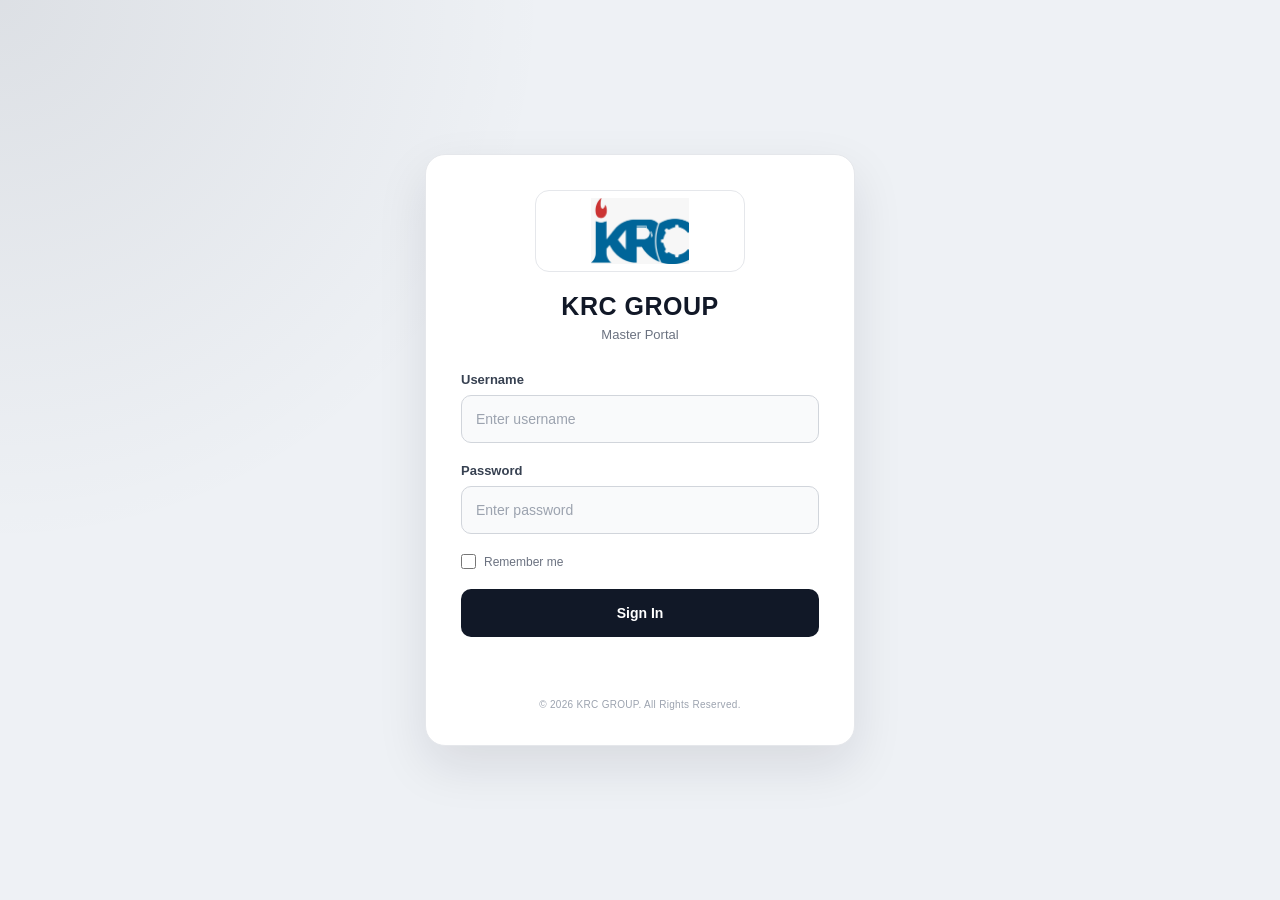
<file: index.html>
<!DOCTYPE html>
<html lang="en">

<head>

    <meta charset="UTF-8">

    <meta
        name="viewport"
        content="width=device-width, initial-scale=1.0"
    >

    <title>KRC GROUP | Login</title>

    <link
        rel="stylesheet"
        href="src/style.css"
    >

</head>

<body>

    <div class="login-page">

        <div class="login-card">

            <!-- KRC LOGO -->
            <div class="login-logo">

                <img
                    src="assets/krc-logo.jpeg"
                    alt="KRC GROUP Logo"
                >

            </div>

            <!-- LOGIN HEADER -->
            <div class="login-header">

                <h1>KRC GROUP</h1>

                <p>Master Portal</p>

            </div>

            <!-- LOGIN FORM -->
            <form id="loginForm">

                <div class="input-group">

                    <label for="username">
                        Username
                    </label>

                    <input
                        type="text"
                        id="username"
                        placeholder="Enter username"
                        autocomplete="username"
                        required
                    >

                </div>


                <div class="input-group">

                    <label for="password">
                        Password
                    </label>

                    <input
                        type="password"
                        id="password"
                        placeholder="Enter password"
                        autocomplete="current-password"
                        required
                    >

                </div>


                <div class="login-options">

                    <label class="remember-option">

                        <input
                            type="checkbox"
                            id="rememberMe"
                        >

                        <span>
                            Remember me
                        </span>

                    </label>

                </div>


                <button
                    type="submit"
                    class="login-button"
                >
                    Sign In
                </button>


                <div
                    id="message"
                    class="login-message"
                ></div>

            </form>


            <!-- FOOTER -->
            <div class="login-footer">

                <p>
                    © 2026 KRC GROUP. All Rights Reserved.
                </p>

            </div>

        </div>

    </div>


    <script src="src/script.js"></script>

</body>

</html>
</file>
<file: src/style.css>
/* =========================================
   KRC GROUP MASTER PORTAL
   PROFESSIONAL LOGIN
========================================= */

* {
    margin: 0;
    padding: 0;
    box-sizing: border-box;
}

body {
    font-family: Arial, Helvetica, sans-serif;
    background: #eef1f5;
    color: #111827;
}


/* =========================================
   LOGIN PAGE
========================================= */

.login-page {
    min-height: 100vh;

    display: flex;
    align-items: center;
    justify-content: center;

    padding: 25px;

    background:
        radial-gradient(
            circle at top left,
            rgba(17, 24, 39, 0.08),
            transparent 35%
        ),
        #eef1f5;
}


/* =========================================
   LOGIN CARD
========================================= */

.login-card {
    width: 100%;
    max-width: 430px;

    background: #ffffff;

    border: 1px solid #e5e7eb;

    border-radius: 20px;

    padding: 35px;

    box-shadow:
        0 20px 50px rgba(17, 24, 39, 0.10);

    text-align: center;
}


/* =========================================
   LOGO
========================================= */

.login-logo {
    width: 210px;
    height: 82px;

    margin: 0 auto 20px;

    padding: 7px;

    background: #ffffff;

    border: 1px solid #e5e7eb;

    border-radius: 14px;

    display: flex;
    align-items: center;
    justify-content: center;

    overflow: hidden;
}

.login-logo img {
    width: 100%;
    height: 100%;

    object-fit: contain;

    display: block;
}


/* =========================================
   HEADER
========================================= */

.login-header {
    text-align: center;
}

.login-header h1 {
    font-size: 25px;
    font-weight: 800;

    color: #111827;

    letter-spacing: 0.5px;
}

.login-header p {
    margin-top: 6px;

    font-size: 13px;

    color: #6b7280;
}


/* =========================================
   FORM
========================================= */

#loginForm {
    margin-top: 30px;

    text-align: left;
}


/* =========================================
   INPUT GROUP
========================================= */

.input-group {
    margin-bottom: 20px;
}

.input-group label {
    display: block;

    margin-bottom: 8px;

    font-size: 13px;

    font-weight: 700;

    color: #374151;
}

.input-group input {
    width: 100%;

    height: 48px;

    padding: 0 14px;

    border: 1px solid #d1d5db;

    border-radius: 10px;

    background: #f9fafb;

    color: #111827;

    font-size: 14px;

    outline: none;

    transition: all 0.2s ease;
}

.input-group input:focus {
    background: #ffffff;

    border-color: #111827;

    box-shadow:
        0 0 0 3px rgba(17, 24, 39, 0.08);
}

.input-group input::placeholder {
    color: #9ca3af;
}


/* =========================================
   REMEMBER ME
========================================= */

.login-options {
    margin-bottom: 20px;
}

.remember-option {
    display: flex;

    align-items: center;

    gap: 8px;

    color: #6b7280;

    font-size: 12px;

    cursor: pointer;
}

.remember-option input {
    width: 15px;
    height: 15px;

    accent-color: #111827;

    cursor: pointer;
}


/* =========================================
   LOGIN BUTTON
========================================= */

.login-button {
    width: 100%;

    height: 48px;

    border: none;

    border-radius: 10px;

    background: #111827;

    color: #ffffff;

    font-size: 14px;

    font-weight: 700;

    cursor: pointer;

    transition: all 0.2s ease;
}

.login-button:hover {
    background: #374151;

    transform: translateY(-1px);

    box-shadow:
        0 8px 18px rgba(17, 24, 39, 0.16);
}

.login-button:active {
    transform: translateY(0);
}


/* =========================================
   LOGIN MESSAGE
========================================= */

.login-message {
    min-height: 20px;

    margin-top: 14px;

    text-align: center;

    font-size: 12px;

    font-weight: 600;
}


/* =========================================
   FOOTER
========================================= */

.login-footer {
    display: flex;

    justify-content: center;

    align-items: center;

    gap: 7px;

    margin-top: 28px;

    color: #9ca3af;

    font-size: 10px;

    letter-spacing: 0.3px;
}

.login-footer p {
    margin: 0;
}


/* =========================================
   MOBILE
========================================= */

@media (max-width: 500px) {

    .login-page {
        padding: 15px;
    }

    .login-card {
        padding: 28px 22px;

        border-radius: 16px;
    }

    .login-logo {
        width: 190px;
        height: 75px;
    }

    .login-header h1 {
        font-size: 22px;
    }
}
</file>
<file: src/dashboard.css>
/* =========================================================
   KRC GROUP
   MASTER PORTAL DASHBOARD
   PROFESSIONAL UI
========================================================= */


/* =========================================================
   RESET
========================================================= */

* {
    margin: 0;
    padding: 0;
    box-sizing: border-box;
}


html {
    scroll-behavior: smooth;
}


body {
    font-family:
        Arial,
        Helvetica,
        sans-serif;

    background: #f4f7fb;

    color: #1f2937;

    min-height: 100vh;
}


a {
    text-decoration: none;
    color: inherit;
}


button,
input {
    font-family: inherit;
}



/* =========================================================
   DASHBOARD CONTAINER
========================================================= */

.dashboard-container {
    display: flex;

    min-height: 100vh;

    width: 100%;
}



/* =========================================================
   SIDEBAR
========================================================= */

.sidebar {
    position: fixed;

    left: 0;
    top: 0;
    bottom: 0;

    width: 270px;

    height: 100vh;

    min-height: 0;

    display: flex;
    flex-direction: column;

    background:
        linear-gradient(
            180deg,
            #0b1220 0%,
            #111827 50%,
            #0f172a 100%
        );

    color: #ffffff;

    z-index: 1000;

    overflow-y: auto;
    overflow-x: hidden;

    border-right: 1px solid #1f2937;

    box-shadow:
        8px 0 30px
        rgba(15, 23, 42, 0.08);

    scrollbar-width: thin;
    scrollbar-color:
        #475569
        #111827;
}



/* =========================================================
   SIDEBAR SCROLLBAR
========================================================= */

.sidebar::-webkit-scrollbar {
    width: 6px;
}


.sidebar::-webkit-scrollbar-track {
    background: #111827;
}


.sidebar::-webkit-scrollbar-thumb {
    background: #475569;

    border-radius: 10px;
}


.sidebar::-webkit-scrollbar-thumb:hover {
    background: #64748b;
}



/* =========================================================
   SIDEBAR LOGO SECTION
========================================================= */

.logo-section {
    display: flex;

    align-items: center;

    gap: 13px;

    padding:
        20px
        18px;

    min-height: 88px;

    border-bottom:
        1px solid
        rgba(255, 255, 255, 0.08);

    background:
        rgba(255, 255, 255, 0.02);

    flex-shrink: 0;
}



/* =========================================================
   SIDEBAR LOGO IMAGE
========================================================= */

.sidebar-logo {
    width: 52px;
    height: 52px;

    flex-shrink: 0;

    display: flex;

    align-items: center;
    justify-content: center;

    background: #ffffff;

    border-radius: 12px;

    overflow: hidden;

    box-shadow:
        0 5px 15px
        rgba(0, 0, 0, 0.20);
}


.sidebar-logo img {
    width: 100%;
    height: 100%;

    display: block;

    object-fit: contain;

    padding: 4px;
}



/* =========================================================
   SIDEBAR BRAND
========================================================= */

.sidebar-brand {
    min-width: 0;
}


.sidebar-brand h2 {
    color: #ffffff;

    font-size: 17px;

    line-height: 1.2;

    font-weight: 800;

    letter-spacing: 0.4px;

    white-space: nowrap;
}


.sidebar-brand p {
    margin-top: 5px;

    color: #94a3b8;

    font-size: 11px;

    font-weight: 500;

    white-space: nowrap;
}



/* =========================================================
   SIDEBAR NAV
========================================================= */

.sidebar-nav {
    flex: 0 0 auto;

    padding:
        18px
        12px
        10px;
}



/* =========================================================
   NAV CATEGORY
========================================================= */

.nav-category {
    padding:
        19px
        12px
        8px;

    color: #64748b;

    font-size: 10px;

    font-weight: 800;

    letter-spacing: 1.2px;

    line-height: 1.2;
}



/* =========================================================
   SIDEBAR LINKS
========================================================= */

.sidebar-nav > a,
.bottom-menu > a {
    display: flex;

    align-items: center;

    gap: 12px;

    width: 100%;

    min-height: 44px;

    padding:
        10px
        12px;

    margin-bottom: 5px;

    border-radius: 10px;

    color: #cbd5e1;

    font-size: 13px;

    font-weight: 600;

    transition:
        background 0.2s ease,
        color 0.2s ease,
        transform 0.2s ease,
        box-shadow 0.2s ease;
}



/* =========================================================
   NAV ICON
========================================================= */

.nav-icon {
    width: 25px;

    min-width: 25px;

    display: inline-flex;

    align-items: center;
    justify-content: center;

    font-size: 17px;

    line-height: 1;
}


.nav-text {
    flex: 1;

    min-width: 0;

    white-space: nowrap;

    overflow: hidden;

    text-overflow: ellipsis;
}



/* =========================================================
   NAV HOVER
========================================================= */

.sidebar-nav > a:hover,
.bottom-menu > a:hover {
    color: #ffffff;

    background:
        rgba(255, 255, 255, 0.08);

    transform:
        translateX(3px);
}



/* =========================================================
   ACTIVE NAV
========================================================= */

.sidebar-nav > a.active {
    color: #0f172a;

    background: #ffffff;

    font-weight: 700;

    box-shadow:
        0 5px 15px
        rgba(0, 0, 0, 0.12);
}


.sidebar-nav > a.active:hover {
    color: #0f172a;

    background: #ffffff;

    transform: none;
}



/* =========================================================
   BOTTOM MENU
========================================================= */

.bottom-menu {
    margin-top: auto;

    flex-shrink: 0;

    padding:
        14px
        12px
        20px;

    border-top:
        1px solid
        rgba(255, 255, 255, 0.08);

    background:
        rgba(15, 23, 42, 0.65);
}


.bottom-menu > a:last-child {
    margin-bottom: 0;
}



/* =========================================================
   MAIN CONTENT
========================================================= */

.main-content {
    width:
        calc(100% - 270px);

    margin-left: 270px;

    min-height: 100vh;

    background: #f4f7fb;
}



/* =========================================================
   TOPBAR
========================================================= */

.topbar {
    position: sticky;

    top: 0;

    z-index: 500;

    min-height: 82px;

    display: flex;

    align-items: center;

    justify-content: space-between;

    gap: 25px;

    padding:
        16px
        34px;

    background:
        rgba(255, 255, 255, 0.96);

    border-bottom:
        1px solid
        #e5e7eb;

    box-shadow:
        0 2px 12px
        rgba(15, 23, 42, 0.04);

    backdrop-filter: blur(8px);
}



/* =========================================================
   TOPBAR LEFT
========================================================= */

.topbar-left h1 {
    color: #111827;

    font-size: 24px;

    line-height: 1.2;

    font-weight: 800;
}


.topbar-left p {
    margin-top: 5px;

    color: #64748b;

    font-size: 12px;

    font-weight: 500;
}



/* =========================================================
   PROFILE
========================================================= */

.admin-profile {
    display: flex;

    align-items: center;

    gap: 11px;

    padding:
        7px
        10px
        7px
        7px;

    border:
        1px solid
        #e5e7eb;

    border-radius: 12px;

    background: #ffffff;
}


.profile-icon {
    width: 38px;
    height: 38px;

    display: flex;

    align-items: center;
    justify-content: center;

    border-radius: 10px;

    background: #111827;

    color: #ffffff;

    font-size: 17px;
}


.profile-details {
    min-width: 85px;
}


.profile-details strong {
    display: block;

    color: #111827;

    font-size: 13px;

    font-weight: 700;

    line-height: 1.2;
}


.profile-details span {
    display: block;

    margin-top: 3px;

    color: #64748b;

    font-size: 10px;

    font-weight: 600;
}



/* =========================================================
   PAGE CONTENT
========================================================= */

.content {
    width: 100%;

    padding:
        30px
        34px
        40px;
}



/* =========================================================
   WELCOME CARD
========================================================= */

.welcome-card {
    position: relative;

    display: flex;

    align-items: center;

    justify-content: space-between;

    gap: 25px;

    min-height: 170px;

    padding:
        30px
        34px;

    margin-bottom: 25px;

    overflow: hidden;

    border-radius: 18px;

    color: #ffffff;

    background:
        linear-gradient(
            135deg,
            #0f172a 0%,
            #1e293b 55%,
            #334155 100%
        );

    box-shadow:
        0 12px 30px
        rgba(15, 23, 42, 0.14);
}


.welcome-card::after {
    content: "";

    position: absolute;

    width: 220px;
    height: 220px;

    right: -80px;
    top: -90px;

    border-radius: 50%;

    background:
        rgba(255, 255, 255, 0.06);
}


.welcome-content {
    position: relative;

    z-index: 2;
}


.welcome-label {
    display: inline-block;

    margin-bottom: 10px;

    color: #cbd5e1;

    font-size: 10px;

    font-weight: 800;

    letter-spacing: 1.5px;
}


.welcome-card h2 {
    font-size: 27px;

    line-height: 1.2;

    font-weight: 800;

    margin-bottom: 9px;
}


.welcome-card p {
    color: #cbd5e1;

    font-size: 13px;

    line-height: 1.6;
}


.welcome-icon {
    position: relative;

    z-index: 2;

    width: 74px;
    height: 74px;

    flex-shrink: 0;

    display: flex;

    align-items: center;
    justify-content: center;

    border:
        1px solid
        rgba(255, 255, 255, 0.12);

    border-radius: 18px;

    background:
        rgba(255, 255, 255, 0.08);

    font-size: 31px;
}



/* =========================================================
   STATS
========================================================= */

.stats-grid {
    display: grid;

    grid-template-columns:
        repeat(3, minmax(0, 1fr));

    gap: 16px;

    margin-bottom: 34px;
}


.stat-card {
    display: flex;

    align-items: center;

    gap: 14px;

    min-height: 94px;

    padding:
        18px;

    background: #ffffff;

    border:
        1px solid
        #e5e7eb;

    border-radius: 14px;

    box-shadow:
        0 4px 14px
        rgba(15, 23, 42, 0.035);

    transition:
        transform 0.2s ease,
        box-shadow 0.2s ease;
}


.stat-card:hover {
    transform:
        translateY(-3px);

    box-shadow:
        0 10px 24px
        rgba(15, 23, 42, 0.08);
}


.stat-icon {
    width: 48px;
    height: 48px;

    flex-shrink: 0;

    display: flex;

    align-items: center;
    justify-content: center;

    border-radius: 12px;

    background: #f1f5f9;

    font-size: 21px;
}


.stat-info {
    display: flex;

    flex-direction: column;

    gap: 5px;
}


.stat-info span {
    color: #64748b;

    font-size: 11px;

    font-weight: 600;
}


.stat-info strong {
    color: #111827;

    font-size: 19px;

    line-height: 1;

    font-weight: 800;
}



/* =========================================================
   SECTION TITLE
========================================================= */

.section-title {
    margin:
        0
        0
        16px;

    color: #111827;

    font-size: 19px;

    line-height: 1.3;

    font-weight: 800;
}


.modules-grid + .section-title {
    margin-top: 34px;
}



/* =========================================================
   MODULE GRID
========================================================= */

.modules-grid {
    display: grid;

    grid-template-columns:
        repeat(2, minmax(0, 1fr));

    gap: 17px;

    margin-bottom: 5px;
}



/* =========================================================
   MODULE CARD
========================================================= */

.module-card {
    display: flex;

    align-items: flex-start;

    gap: 16px;

    min-width: 0;

    padding:
        20px;

    background: #ffffff;

    border:
        1px solid
        #e5e7eb;

    border-radius: 15px;

    box-shadow:
        0 4px 15px
        rgba(15, 23, 42, 0.035);

    transition:
        transform 0.2s ease,
        box-shadow 0.2s ease,
        border-color 0.2s ease;
}


.module-card:hover {
    transform:
        translateY(-3px);

    border-color: #d1d5db;

    box-shadow:
        0 12px 28px
        rgba(15, 23, 42, 0.08);
}



/* =========================================================
   MODULE ICON
========================================================= */

.module-icon {
    width: 52px;
    height: 52px;

    flex-shrink: 0;

    display: flex;

    align-items: center;
    justify-content: center;

    border-radius: 13px;

    background: #f1f5f9;

    font-size: 23px;
}



/* =========================================================
   MODULE CONTENT
========================================================= */

.module-content {
    flex: 1;

    min-width: 0;
}


.module-content h3 {
    color: #111827;

    font-size: 15px;

    line-height: 1.35;

    font-weight: 800;

    margin-bottom: 6px;
}


.module-content p {
    color: #64748b;

    font-size: 12px;

    line-height: 1.55;

    margin-bottom: 14px;
}



/* =========================================================
   MODULE BUTTON
========================================================= */

.module-button {
    display: inline-flex;

    align-items: center;

    justify-content: center;

    gap: 6px;

    min-width: 68px;

    padding:
        8px
        13px;

    border-radius: 8px;

    background: #111827;

    color: #ffffff;

    font-size: 11px;

    font-weight: 700;

    transition:
        background 0.2s ease,
        transform 0.2s ease;
}


.module-button span {
    font-size: 12px;
}


.module-button:hover {
    background: #334155;

    transform:
        translateY(-1px);
}



/* =========================================================
   FOOTER
========================================================= */

.footer {
    display: flex;

    align-items: center;

    justify-content: space-between;

    gap: 15px;

    margin-top: 38px;

    padding:
        20px
        0
        5px;

    border-top:
        1px solid
        #e5e7eb;

    color: #94a3b8;

    font-size: 11px;
}


.footer p {
    margin: 0;
}



/* =========================================================
   TABLET
========================================================= */

@media (max-width: 1100px) {

    .sidebar {
        width: 245px;
    }


    .main-content {
        width:
            calc(100% - 245px);

        margin-left: 245px;
    }


    .content {
        padding:
            27px
            25px
            35px;
    }


    .topbar {
        padding:
            15px
            25px;
    }


    .modules-grid {
        grid-template-columns: 1fr;
    }

}



/* =========================================================
   TABLET / SMALL LAPTOP
========================================================= */

@media (max-width: 850px) {

    .sidebar {
        width: 220px;
    }


    .main-content {
        width:
            calc(100% - 220px);

        margin-left: 220px;
    }


    .stats-grid {
        grid-template-columns:
            repeat(2, minmax(0, 1fr));
    }


    .sidebar-brand h2 {
        font-size: 15px;
    }


    .sidebar-brand p {
        font-size: 10px;
    }

}



/* =========================================================
   MOBILE
========================================================= */

@media (max-width: 650px) {

    .dashboard-container {
        display: block;
    }


    .sidebar {
        position: relative;

        width: 100%;

        height: auto;

        min-height: 0;

        max-height: none;

        border-right: none;

        overflow: visible;
    }


    .logo-section {
        padding:
            15px
            16px;
    }


    .sidebar-logo {
        width: 46px;
        height: 46px;
    }


    .sidebar-nav {
        display: flex;

        align-items: center;

        gap: 5px;

        padding:
            10px
            12px;

        overflow-x: auto;
        overflow-y: hidden;
    }


    .sidebar-nav::-webkit-scrollbar {
        height: 5px;
    }


    .sidebar-nav > a {
        width: auto;

        flex-shrink: 0;

        min-width: max-content;

        margin-bottom: 0;
    }


    .nav-category {
        display: none;
    }


    .bottom-menu {
        display: flex;

        gap: 6px;

        padding:
            8px
            12px
            12px;

        border-top:
            1px solid
            rgba(255, 255, 255, 0.08);
    }


    .bottom-menu > a {
        margin-bottom: 0;

        justify-content: center;
    }


    .main-content {
        width: 100%;

        margin-left: 0;
    }


    .topbar {
        position: relative;

        min-height: 74px;

        padding:
            15px
            16px;
    }


    .topbar-left h1 {
        font-size: 20px;
    }


    .topbar-left p {
        font-size: 11px;
    }


    .admin-profile {
        padding:
            5px;

        border: none;

        background: transparent;
    }


    .profile-details {
        display: none;
    }


    .profile-icon {
        width: 38px;
        height: 38px;
    }


    .content {
        padding:
            20px
            16px
            30px;
    }


    .welcome-card {
        min-height: 145px;

        padding:
            24px;

        border-radius: 15px;
    }


    .welcome-card h2 {
        font-size: 21px;
    }


    .welcome-card p {
        font-size: 12px;
    }


    .welcome-icon {
        width: 58px;
        height: 58px;

        border-radius: 14px;

        font-size: 24px;
    }


    .stats-grid {
        grid-template-columns: 1fr;

        gap: 12px;

        margin-bottom: 28px;
    }


    .section-title {
        font-size: 17px;

        margin-bottom: 13px;
    }


    .modules-grid {
        grid-template-columns: 1fr;

        gap: 12px;
    }


    .module-card {
        padding: 17px;

        gap: 13px;
    }


    .module-icon {
        width: 46px;
        height: 46px;

        border-radius: 11px;

        font-size: 20px;
    }


    .module-content h3 {
        font-size: 14px;
    }


    .module-content p {
        font-size: 11px;
    }


    .footer {
        flex-direction: column;

        align-items: flex-start;

        gap: 5px;

        margin-top: 30px;
    }

}



/* =========================================================
   VERY SMALL MOBILE
========================================================= */

@media (max-width: 420px) {

    .sidebar-brand h2 {
        font-size: 14px;
    }


    .topbar-left h1 {
        font-size: 18px;
    }


    .welcome-card {
        padding: 20px;
    }


    .welcome-icon {
        display: none;
    }


    .stat-card {
        min-height: 82px;

        padding: 15px;
    }


    .stat-icon {
        width: 42px;
        height: 42px;

        font-size: 18px;
    }


    .stat-info strong {
        font-size: 17px;
    }

}
</file>
